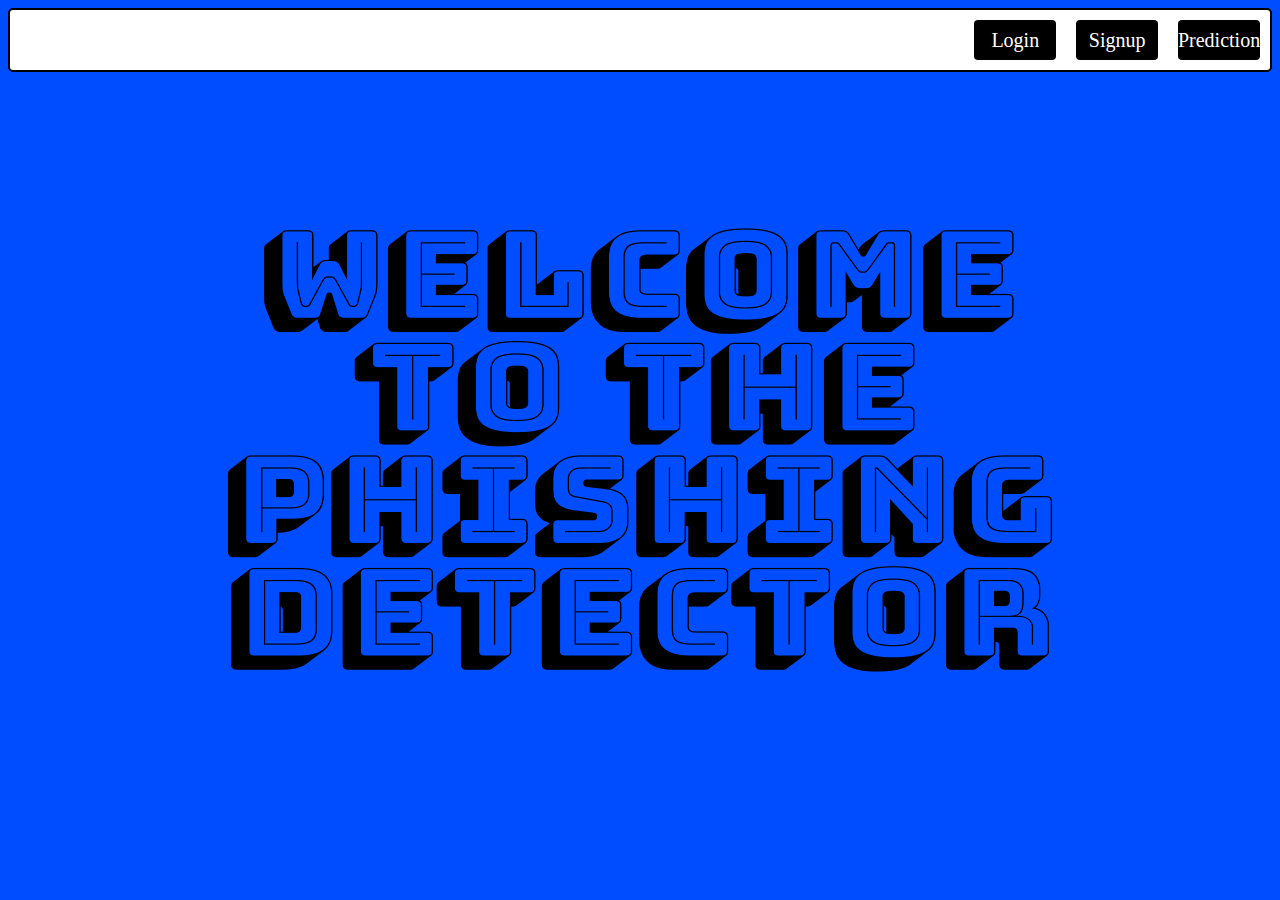
<file: dashboard.html>
<!DOCTYPE html>
<html lang="en">
<head>
    <meta charset="UTF-8">
    <meta name="viewport" content="width=device-width, initial-scale=1.0">
    <title>DashBoard</title>
    <link rel="stylesheet" href="dashboard.css">
</head>
<body>
    <header>
        <nav id="nav-bar">
            <a href="login.html" target="_blank">Login</a>
            <a href="sign-up.html" target="_blank">Signup</a>
            <a href="index.html" target="_blank">Prediction</a>
        </nav>
    </header>
    <main>
        <div id="title">
          <img src="welcome-to-the-phishing-detector-high-resolution-logo.png" height="750px" width="1100px">
        </div>
    </main>
</body>    

</html>
</file>
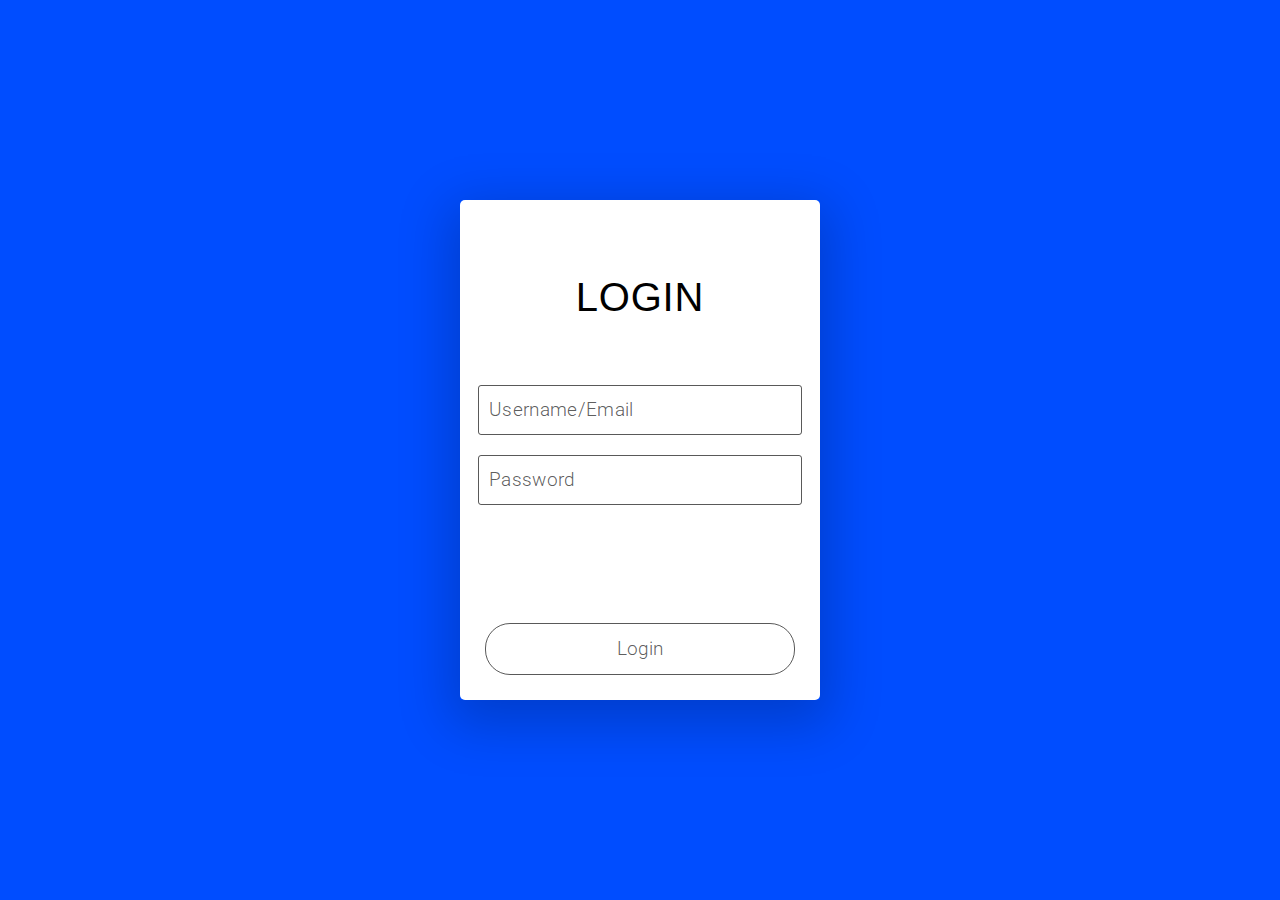
<file: login.html>
<!DOCTYPE html>
<html lang="en">
<head>
    <meta charset="UTF-8">
    <meta name="viewport" content="width=device-width, initial-scale=1.0">
    <title>login</title>
    <link rel="stylesheet" href="login.css">
</head>
<body>
    <div class='bold-line'></div>
    <div class='container'>
      <div class='window'>
        <div class='overlay'></div>
        <div class='content'>
          <div class='welcome'>LOGIN</div>
          <div class='input-fields'>
            <input type='text' placeholder='Username/Email' class='input-line full-width'></input>
            <input type='password' placeholder='Password'id ="password-field" class='input-line full-width'  style="margin-bottom: 100px;"></input>
        </div>
          <div class='spacing'><span class='highlight'></span></div>
          <div><button class='ghost-round full-width'>Login</button></div>
        </div>
      </div>
    </div>
    
      

</body>
<script>

</script>
</html>
</file>
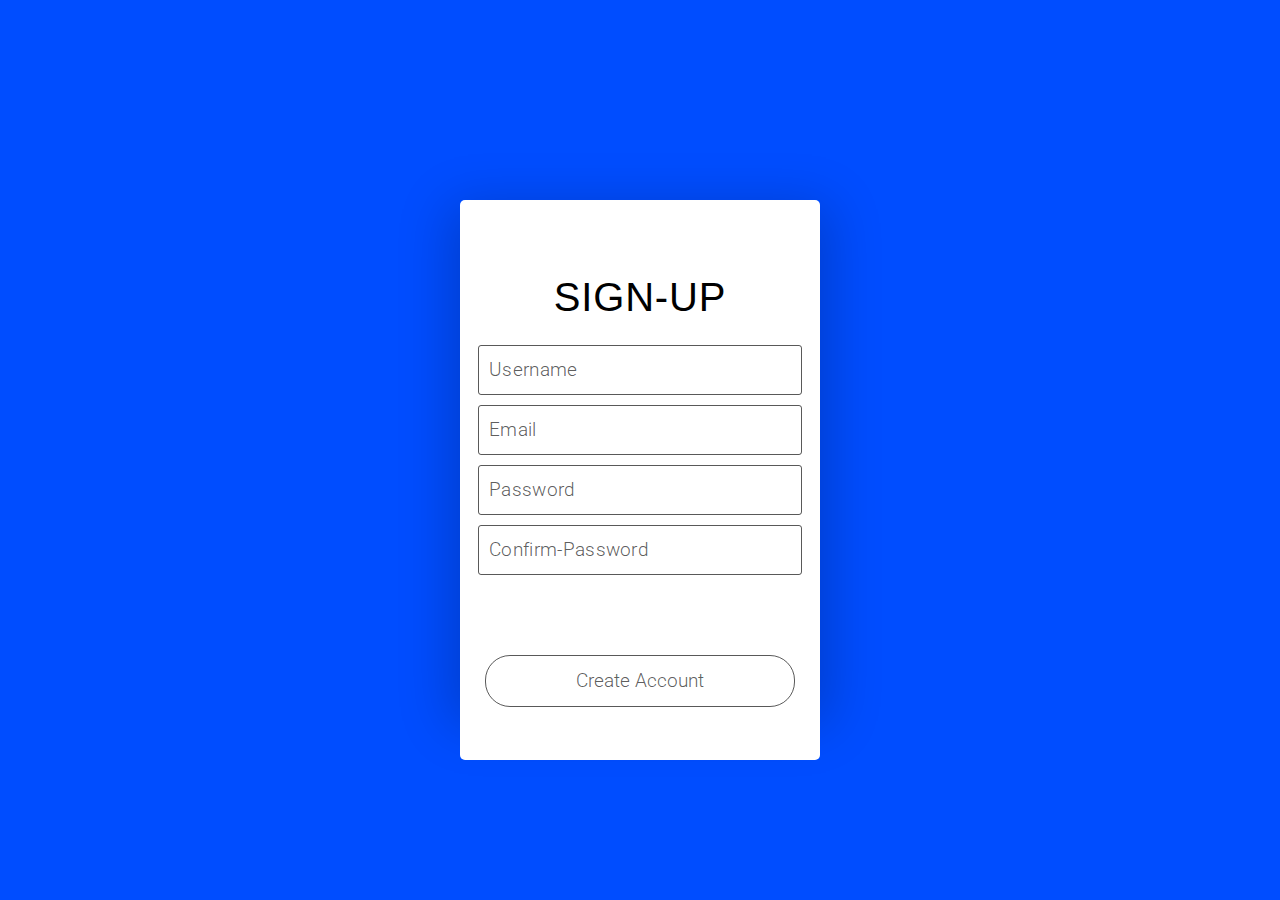
<file: sign-up.html>
<!DOCTYPE html>
<html lang="en">
<head>
    <meta charset="UTF-8">
    <meta name="viewport" content="width=device-width, initial-scale=1.0">
    <title>Sign-up</title>
    <link rel="stylesheet" href="sign-up.css">
</head>
<body>
    <div class='bold-line'></div>
    <div class='container'>
      <div class='window'>
        <div class='overlay'></div>
        <div class='content'>
          <div class='welcome'>SIGN-UP</div>
          <div class='input-fields'>
            <input type='text' placeholder='Username' class='input-line full-width'></input>
            <input type='email' placeholder='Email' class='input-line full-width'></input>
            <input type='password' placeholder='Password' class='input-line full-width' ></input>
            <input type='password' placeholder='Confirm-Password' class='input-line full-width' style="margin-bottom: 20px;"></input>
        </div>
          <div class='spacing'><span class='highlight'></span></div>
          <div><button class='ghost-round full-width'>Create Account</button></div>
        </div>
      </div>
    </div>
      

</body>
<script>

</script>
</html>
</file>
<file: dashboard.css>
nav {
    background-color: white;
    display: flex;
    justify-content: end;
    border: 2px solid black;
    border-radius: 5px;
  
    margin-bottom: 5px;
}
    

body {
    background-color: 
    #004dff;
}
main {
    display: flex;
    justify-content: center;
    position: relative;
    top: -2px;
}
  


a {
    display: flex;
    align-items: center;
    justify-content: center;
    background-color: black;
    color: white;
    font-size: 20px;
    border-radius: 4px;
    width: 6.5%;
    height: 40px;
    margin-right: 10px;
    margin-top: 10px;
    margin-bottom: 10px;
    margin-left: 10px;
    text-decoration: none;
}
</file>
<file: login.css>
@import url(https://fonts.googleapis.com/css?family=Roboto:400,300,100,500);
body,
html {
  margin: 0;
  height: 100%;
}

input {
  border: none;
}

button:focus {
  outline: none;
}

::-webkit-input-placeholder {
  color: rgba(0, 0, 0, 0.65);
}

::-webkit-input-placeholder .input-line:focus +::input-placeholder {
  color: #000000;
}

.highlight {
  color: rgba(255, 255, 255, 0.8);
  font-weight: 400;
  cursor: pointer;
  transition: color .2s ease;
}

.highlight:hover {
  color: #fff;
  transition: color .2s ease;
}

.spacing {
  -webkit-box-flex: 1;
  -webkit-flex-grow: 1;
  -ms-flex-positive: 1;
  flex-grow: 1;
  height: 50px;
  font-weight: 300;
  text-align: center;
  margin-top: 10px;
  color: rgba(0, 0, 0, 0.65)
}

.input-line:focus {
  outline: none;
  border-color: #0400ff;
  -webkit-transition: all .10s ease;
  transition: all .10s ease;
  
}

.ghost-round {
  cursor: pointer;
  background: none;
  border: 1px solid rgba(0, 0, 0, 0.65);
  border-radius: 25px;
  color: rgba(0, 0, 0, 0.65);
  -webkit-align-self: flex-end;
  -ms-flex-item-align: end;
  align-self: flex-end;
  font-size: 19px;
  font-size: 1.2rem;
  font-family: roboto;
  font-weight: 300;
  line-height: 2.5em;
  margin-top: auto;
  margin-bottom: 25px;
  -webkit-transition: all .2s ease;
  transition: all .2s ease;
}

.ghost-round:hover {
  background: rgba(0, 30, 255, 0.592);
  color: #000000;
  -webkit-transition: all .2s ease;
  transition: all .2s ease;
}

.input-line {
  background: none;
  position: relative;
  margin-bottom: 20px;
  line-height: 2.4em;
  color: #000000;
  font-family: roboto;
  font-weight: 300;
  letter-spacing: 0px;
  letter-spacing: 0.02rem;
  font-size: 19px;
  font-size: 1.2rem;
  border: 1px solid rgba(0, 0, 0, 0.65);
  border-radius: 3px;
 padding-left: 10px;
  -webkit-transition: all .2s ease;
  transition: all .2s ease;
}

.full-width {
  width: 100%;
}

.input-fields {
margin-top: 25px;
  display:flex ;
  justify-content: center;
  align-items: center;
  flex-direction: column;
}

.container {
  display: -webkit-box;
  display: -webkit-flex;
  display: -ms-flexbox;
  display: flex;
  -webkit-box-align: center;
  -webkit-align-items: center;
  -ms-flex-align: center;
  align-items: center;
  -webkit-box-pack: center;
  -webkit-justify-content: center;
  -ms-flex-pack: center;
  justify-content: center;
  background-color: 
  #004dff;
  height: 100%;
}

.content {
  padding-left: 25px;
  padding-right: 25px;
  display: -webkit-box;
  display: -webkit-flex;
  display: -ms-flexbox;
  display: flex;
  -webkit-flex-flow: column;
  -ms-flex-flow: column;
  flex-flow: column;
  z-index: 5;
  height: 500px;
  
  
  
}


.welcome {
  font-weight: 200;
  font-family:'Segoe UI', Tahoma, Geneva, Verdana, sans-serif;
  margin-top: 75px;
  margin-bottom: 40px;
  text-align: center;
  font-size: 40px;
  font-size: 2.5rem;
  letter-spacing: 0px;
  letter-spacing: 0.05rem;
}
.welcome:hover {
  cursor:pointer;
}

.subtitle {
  text-align: center;
  line-height: 1em;
  font-weight: 100;
  letter-spacing: 0px;
  letter-spacing: 0.02rem;
}

.menu {
  background: rgba(0, 0, 0, 0.2);
  width: 100%;
  height: 50px;
}

.window {
  z-index: 100;
  color: #000000;
  font-family: roboto;
  position: relative;
  display: -webkit-box;
  display: -webkit-flex;
  display: -ms-flexbox;
  display: flex;
  -webkit-flex-flow: column;
  -ms-flex-flow: column;
  flex-flow: column;
  box-shadow: 0px 15px 50px 10px rgba(0, 0, 0, 0.2);
  box-sizing: border-box;
  height: 500px;
  width: 360px;
  background: #000000;
  background: url('https://pexels.imgix.net/photos/27718/pexels-photo-27718.jpg?fit=crop&w=1280&h=823') top left no-repeat;
}

.overlay {
  background-color: white;
  height: 500px;
  position: absolute;
  width: 360px;
  z-index: 1;
  border-radius: 5px;
}

.bold-line {
  background: #e7e7e7;
  position: absolute;
  top: 0px;
  bottom: 0px;
  margin: auto;
  width: 100%;
  height: 300px;
  z-index: 1;
  opacity:0.1;
    background: url('https://pexels.imgix.net/photos/27718/pexels-photo-27718.jpg?fit=crop&w=1280&h=823') left no-repeat;
  background-size:cover;
}

@media (max-width: 500px) {
  .window {
    width: 100%;
    height: 100%;
  }
  .overlay {
    width: 100%;
    height: 100%;
  }
}
</file>
<file: sign-up.css>
@import url(https://fonts.googleapis.com/css?family=Roboto:400,300,100,500);
body,
html {
  margin: 0;
  height: 100%;
}

input {
  border: none;
}

button:focus {
  outline: none;
}

::-webkit-input-placeholder {
  color: rgba(0, 0, 0, 0.65);
}

::-webkit-input-placeholder .input-line:focus +::input-placeholder {
  color: #000000;
}

.highlight {
  color: rgba(255, 255, 255, 0.8);
  font-weight: 400;
  cursor: pointer;
  transition: color .2s ease;
}

.highlight:hover {
  color: #fff;
  transition: color .2s ease;
}

.spacing {
  -webkit-box-flex: 1;
  -webkit-flex-grow: 1;
  -ms-flex-positive: 1;
  flex-grow: 1;
  height: 50px;
  font-weight: 300;
  text-align: center;
  margin-top: 10px;
  color: rgba(0, 0, 0, 0.65)
}

.input-line:focus {
  outline: none;
  border-color: #0400ff;
  -webkit-transition: all .10s ease;
  transition: all .10s ease;
  
}

.ghost-round {
  cursor: pointer;
  background: none;
  border: 1px solid rgba(0, 0, 0, 0.65);
  border-radius: 25px;
  color: rgba(0, 0, 0, 0.65);
  -webkit-align-self: flex-end;
  -ms-flex-item-align: end;
  align-self: flex-end;
  font-size: 19px;
  font-size: 1.2rem;
  font-family: roboto;
  font-weight: 300;
  line-height: 2.5em;
  margin-top: auto;
  margin-bottom: 25px;
  -webkit-transition: all .2s ease;
  transition: all .2s ease;
}

.ghost-round:hover {
  background: rgba(0, 30, 255, 0.592);
  color: #000000;
  -webkit-transition: all .2s ease;
  transition: all .2s ease;
}

.input-line {
  background: none;
  position: relative;
  margin-bottom: 10px;
  line-height: 2.4em;
  color: #000000;
  font-family: roboto;
  font-weight: 300;
  letter-spacing: 0px;
  letter-spacing: 0.02rem;
  font-size: 19px;
  font-size: 1.2rem;
  border: 1px solid rgba(0, 0, 0, 0.65);
  border-radius: 3px;
 padding-left: 10px;
  -webkit-transition: all .2s ease;
  transition: all .2s ease;
}

.full-width {
  width: 100%;
}

.input-fields {
  margin-top: 25px;
  display:flex ;
  justify-content: center;
  align-items: center;
  flex-direction: column;
}

.container {
  display: -webkit-box;
  display: -webkit-flex;
  display: -ms-flexbox;
  display: flex;
  -webkit-box-align: center;
  -webkit-align-items: center;
  -ms-flex-align: center;
  align-items: center;
  -webkit-box-pack: center;
  -webkit-justify-content: center;
  -ms-flex-pack: center;
  justify-content: center;
  background-color: 
  #004dff;
  height: 100%;
}

.content {
  padding-left: 25px;
  padding-right: 25px;
  display: -webkit-box;
  display: -webkit-flex;
  display: -ms-flexbox;
  display: flex;
  -webkit-flex-flow: column;
  -ms-flex-flow: column;
  flex-flow: column;
  z-index: 5;
}

.welcome {
  font-weight: 200;
  font-family: 'Segoe UI', Tahoma, Geneva, Verdana, sans-serif;
  margin-top: 75px;
  text-align: center;
  font-size: 40px;
  font-size: 2.5rem;
  letter-spacing: 0px;
  letter-spacing: 0.05rem;
}
.welcome:hover {
  cursor:default;
}

.subtitle {
  text-align: center;
  line-height: 1em;
  font-weight: 100;
  letter-spacing: 0px;
  letter-spacing: 0.02rem;
}

.menu {
  background: rgba(0, 0, 0, 0.2);
  width: 100%;
  height: 50px;
}

.window {
  z-index: 100;
  color: #000000;
  font-family: roboto;
  position: relative;
  display: -webkit-box;
  display: -webkit-flex;
  display: -ms-flexbox;
  display: flex;
  -webkit-flex-flow: column;
  -ms-flex-flow: column;
  flex-flow: column;
  box-shadow: 0px 15px 50px 10px rgba(0, 0, 0, 0.2);
  box-sizing: border-box;
  height: 500px;
  width: 360px;
  background: #000000;
  background: url('https://pexels.imgix.net/photos/27718/pexels-photo-27718.jpg?fit=crop&w=1280&h=823') top left no-repeat;
}

.overlay {
  background-color: white;
  height: 560px;
  position: absolute;
  width: 360px;
  z-index: 1;
  border-radius: 5px;
}

.bold-line {
  background: #e7e7e7;
  position: absolute;
  top: 0px;
  bottom: 0px;
  margin: auto;
  width: 100%;
  height: 300px;
  z-index: 1;
  opacity:0.1;
    background: url('https://pexels.imgix.net/photos/27718/pexels-photo-27718.jpg?fit=crop&w=1280&h=823') left no-repeat;
  background-size:cover;
}

@media (max-width: 500px) {
  .window {
    width: 100%;
    height: 100%;
  }
  .overlay {
    width: 100%;
    height: 100%;
  }
}
</file>
